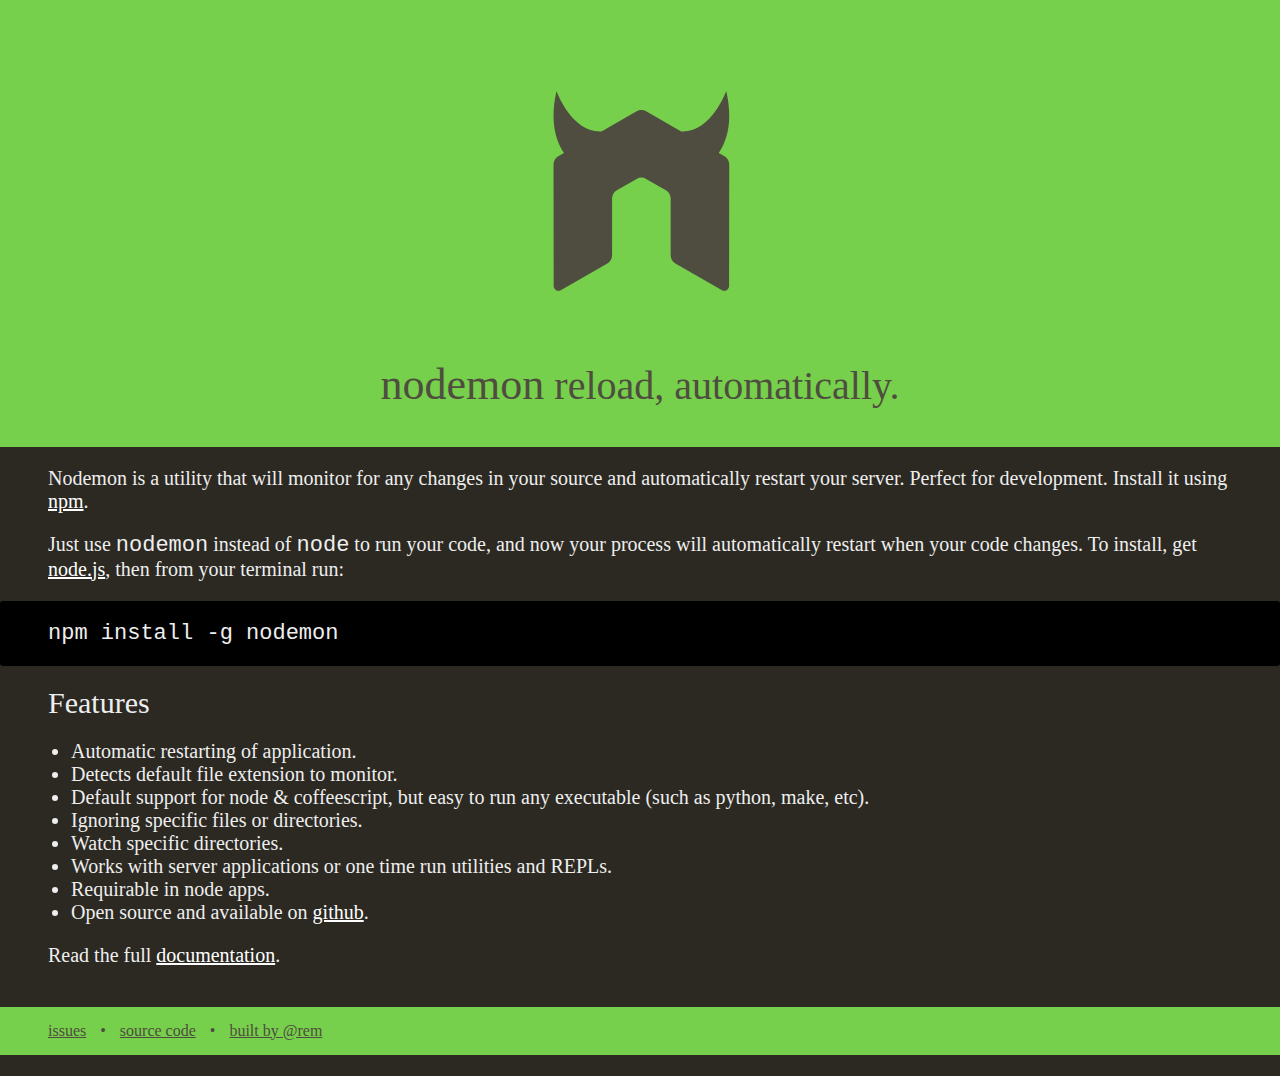
<file: node_modules/nodemon/web/index.html>
<!DOCTYPE html>
<html>
<head>
<meta charset=utf-8>
<meta name="viewport" content="width=device-width">
<title>nodemon</title>
<style id="jsbin-css">
@font-face {
  font-family: 'Roboto';
  font-style: normal;
  font-weight: 100;
  src: local('Roboto Thin'), local('Roboto-Thin'), url(http://themes.googleusercontent.com/static/fonts/roboto/v9/vzIUHo9z-oJ4WgkpPOtg13YhjbSpvc47ee6xR_80Hnw.woff) format('woff');
}
@font-face {
  font-family: 'Roboto';
  font-style: normal;
  font-weight: 300;
  src: local('Roboto Light'), local('Roboto-Light'), url(http://themes.googleusercontent.com/static/fonts/roboto/v9/Hgo13k-tfSpn0qi1SFdUfbO3LdcAZYWl9Si6vvxL-qU.woff) format('woff');
}
@font-face {
  font-family: 'Roboto';
  font-style: normal;
  font-weight: 500;
  src: local('Roboto Medium'), local('Roboto-Medium'), url(http://themes.googleusercontent.com/static/fonts/roboto/v9/RxZJdnzeo3R5zSexge8UUbO3LdcAZYWl9Si6vvxL-qU.woff) format('woff');
}

body, html {
  margin: 0;
  min-height: 100%;
  background: #2B2922;
  color: #eee;
  font-family: 'Roboto', serif;
  font-size: 20px;
  font-weight: 100;
}

html {
  margin-bottom: 20px;
}

header, footer {
  background: #76d04b;
  padding: 10px;
  position: relative;
  /* background: white; */
}

svg {
  width: 200px;
  height: 200px;
  margin: 0 auto;
  padding: 80px 0 0;
  border: 1px solid #77d04b;
  display: block;
  fill: #4F4D3F;
}

header, footer a, footer p {
  color: #4F4D3F;
}

h1 {
  padding: 40px 0 0 0;
  font-weight: 300;
}

h2 {
  font-weight: 100;
}

header strong {
  font-weight: 500;
  font-size: 110%;
}

header h1, header h2 {
  text-align: center;
}

body > p, h2, ul {
  margin: 20px 48px;
}

ul {
  padding-left: 23px;
}

code {
  font-weight: 100;
  font-size: 22px;
  font-family: 'courier new';
}

pre code {
  font-family: courier;
}

pre {
  white-space: pre-wrap;
  background: #000;
  border-radius: 3px;
  padding: 20px 48px;
}

a {
  color: #fff;
  font-weight: 400;
}

footer {
  margin-top: 40px;
  padding: 10px 28px;
}

footer p {
  font-size: 80%;
  margin: 5px 10px;
}

footer a {
  padding: 10px;
}

@media screen and (max-width: 500px) {
  body > p, h2, ul {
    margin: 20px 10px;
  }

  pre {
    padding: 20px 12px;
  }

  footer {
    padding: 10px 12px;
  }

  pre, pre code {
    margin: 10px 0;
  }
}
</style>
</head>
<body>
  <header>
    <svg version="1.1" id="template" xmlns="http://www.w3.org/2000/svg" xmlns:xlink="http://www.w3.org/1999/xlink" x="0px" y="0px" width="160" height="180"
     viewBox="0 0 160 185" xml:space="preserve">
      <path d="M158.156,60.461l-5.326-3.066
                c8.189-12.08,13.084-30.242,6.947-57.395c0,0-13.82,38.733-41.602,37.449L85.645,18.73c-1.227-0.728-2.602-1.103-3.992-1.159
                c-0.125,0-0.648,0-0.75,0c-1.387,0.057-2.76,0.432-4.004,1.159L44.367,37.449C16.586,38.738,2.762,0,2.762,0
                c-6.141,27.152-1.238,45.314,6.949,57.395l-5.324,3.066C1.682,62.018,0,64.914,0,68.072l0.16,112.363
                c0,1.568,0.812,3.021,2.188,3.783c1.344,0.812,3.008,0.812,4.35,0l43.094-24.676c2.727-1.619,4.385-4.477,4.385-7.6V99.449
                c0-3.129,1.658-6.031,4.373-7.582l18.35-10.568c1.367-0.795,2.863-1.182,4.391-1.182c1.492,0,3.027,0.387,4.356,1.182
                l18.344,10.568c2.715,1.551,4.379,4.453,4.379,7.582v52.494c0,3.123,1.68,6.002,4.391,7.6l43.082,24.676
                c1.352,0.812,3.039,0.812,4.379,0c1.336-0.762,2.176-2.215,2.176-3.783l0.141-112.363
                C162.535,64.914,160.879,62.018,158.156,60.461z"/>
    </svg>
    <h1><strong>nodemon</strong> reload, automatically.</h1>

  </header>

  <p>Nodemon is a utility that will monitor for any changes in your source and automatically restart your server. Perfect for development. Install it using <a href="https://npmjs.org/package/nodemon">npm</a>.</p>

  <p>Just use <code>nodemon</code> instead of <code>node</code> to run your code, and now your process will automatically restart when your code changes. To install, get <a href="http://nodejs.org" target="_blank">node.js</a>, then from your terminal run:</p>

  <pre><code>npm install -g nodemon</code></pre>


  <h2>Features</h2>

  <ul>
    <li>Automatic restarting of application.</li>
    <li>Detects default file extension to monitor.</li>
    <li>Default support for node &amp; coffeescript, but easy to run any executable (such as python, make, etc).</li>
    <li>Ignoring specific files or directories.</li>
    <li>Watch specific directories.</li>
    <li>Works with server applications or one time run utilities and REPLs.</li>
    <li>Requirable in node apps.</li>
    <li>Open source and available on <a href="http://github.com/remy/nodemon/">github</a>.</li>
  </ul>

  <p>Read the full <a href="http://github.com/remy/nodemon#nodemon">documentation</a>.</p>

  <footer>
    <p><a href="https://github.com/remy/nodemon/issues">issues</a> &bull; <a href="https://github.com/remy/nodemon/">source code</a>  &bull; <a href="https://twitter.com/rem">built by @rem</a></p>
  </footer>
</body>
</html>
</file>
